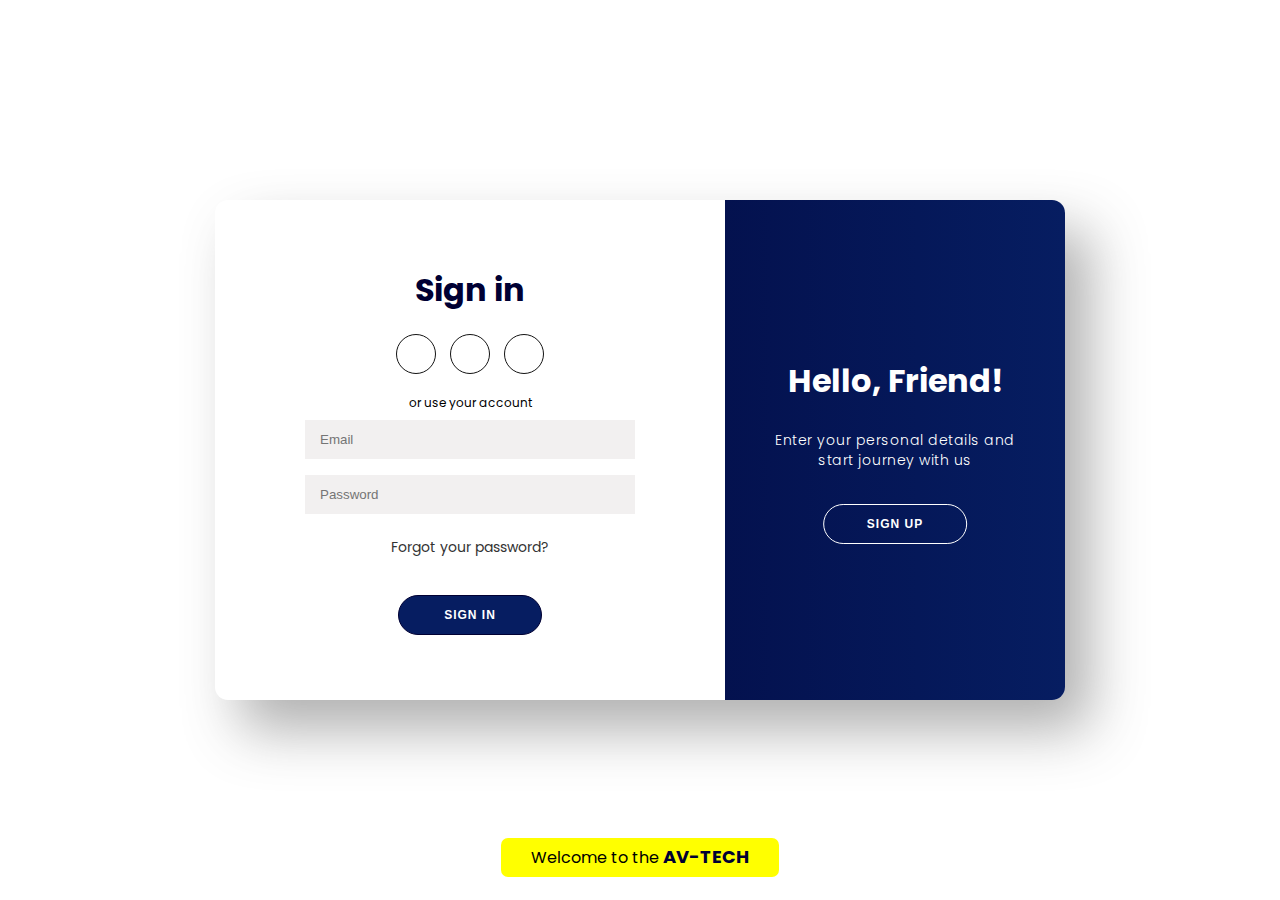
<file: form.html>
<!DOCTYPE html>
<html lang="en">
<head>
    <meta charset="UTF-8">
    <meta http-equiv="X-UA-Compatible" content="IE=edge">
    <meta name="viewport" content="width=device-width, initial-scale=1.0">
    <title>Sign in || Sign up from</title>
     <!-- font awesome icons -->
     <link rel="stylesheet" href="https://cdnjs.cloudflare.com/ajax/libs/font-awesome/6.1.1/css/all.min.css" integrity="sha512-KfkfwYDsLkIlwQp6LFnl8zNdLGxu9YAA1QvwINks4PhcElQSvqcyVLLD9aMhXd13uQjoXtEKNosOWaZqXgel0g==" crossorigin="anonymous" referrerpolicy="no-referrer" />
    <!-- css stylesheet -->
    <link rel="stylesheet" href="styles/formstyle.css">
</head>
<body>

    <div class="container" id="container">
        <div class="form-container sign-up-container">
            <form action="includes/formhandler.php" method="POST">
                <h1>Create Account</h1>
                <div class="social-container">
                    <a href="#" class="social"><i class="fab fa-facebook-f"></i></a>
                    <a href="#" class="social"><i class="fab fa-google-plus-g"></i></a>
                    <a href="#" class="social"><i class="fab fa-linkedin-in"></i></a>
                </div>
                <span>or use your email for registration</span>
                <div class="infield">
                    <input type="text" placeholder="Name"  name="name" required=""/>
                    <label></label>
                </div>
                <div class="infield">
                    <input type="email" placeholder="Email" name="email" required=""/>
                    <label></label>
                </div>
                <div class="infield">
                    <input type="password" placeholder="Password" name="password" required=""/>
                    <label></label>
                </div>
                <button>Sign Up</button>
            </form>
        </div>
        <div class="form-container sign-in-container">
            <form action="#">
                <h1>Sign in</h1>
                <div class="social-container">
                    <a href="#" class="social"><i class="fab fa-facebook-f"></i></a>
                    <a href="#" class="social"><i class="fab fa-google-plus-g"></i></a>
                    <a href="#" class="social"><i class="fab fa-linkedin-in"></i></a>
                </div>
                <span>or use your account</span>
                <div class="infield">
                    <input type="email" placeholder="Email" name="email" required=""/>
                    <label></label>
                </div>
                <div class="infield">
                    <input type="password" placeholder="Password" name="password" required=""/>
                    <label></label>
                </div>
                <a href="#" class="forgot">Forgot your password?</a>
                <button>Sign In</button>
            </form>
        </div>
        <div class="overlay-container" id="overlayCon">
            <div class="overlay">
                <div class="overlay-panel overlay-left">
                    <h1>Welcome Back!</h1>
                    <p>To keep connected with us please login with your personal info</p>
                    <button>Sign In</button>
                </div>
                <div class="overlay-panel overlay-right">
                    <h1>Hello, Friend!</h1>
                    <p>Enter your personal details and start journey with us</p>
                    <button>Sign Up</button>
                </div>
            </div>
            <button id="overlayBtn"></button>
        </div>
    </div>

    <footer>
        <mark>Welcome to the <a href="index.php">AV-TECH</a></mark>
    </footer>
    
    <!-- js code -->
    <script>
        const container = document.getElementById('container');
        const overlaycon = document.getElementById('overlaycon');
        const overlayBtn = document.getElementById('overlayBtn');

        overlayBtn.addEventListener('click', () => {
            container.classList.toggle('right-panel-active');

            overlayBtn.classList.remove('btnScaled');
            window.requestAnimationFrame ( () => {
                overlayBtn.classList.add('btnScaled');
            });
        });
    </script>

</body>
</html>
</file>
<file: styles/formstyle.css>
@import url('https://fonts.googleapis.com/css2?family=Poppins:wght@100;200;300;400;500;600;700;800;900&display=swap');

* {
    padding: 0px;
    margin: 0px;
    box-sizing: border-box;
}

:root {
    --linear-grad: linear-gradient(to right, #003, #061d61);
    --grad-clr1: #003;
    --grad-clr2: #061d61;
}

body {
    height: 100vh;
    background: #fff;
    display: grid;
    place-content: center;
    font-family: 'Poppins', sans-serif;
}

.container{
    position: relative;
    width: 850px;
    height: 500px;
    background-color: #fff;
    box-shadow: 25px 30px 55px #5557;
    border-radius: 13px;
    overflow: hidden;
}

.form-container{
    position: absolute;
    width: 60%;
    height: 100%;
    padding: 0px 40px;
    transition: all 0.6s ease-in-out;
}

.sign-in-container{
    z-index: 2;
}

.sign-up-container{
    z-index: 1;
    opacity: 0;
}

form{
    height: 100%;
    display: flex;
    flex-direction: column;
    align-items: center;
    justify-content: center;
    padding: 0px 50px;
}

h1{
    color: var(--grad-clr1);
}

.social-container{
    margin: 20px 0px;
}

.social-container a {
    border: 1px solid #131313;
    border-radius: 50%;
    display: inline-flex;
    justify-content: center;
    align-items: center;
    margin: 0px 5px;
    height: 40px;
    width: 40px;
}

span{
    font-size: 12px;
}

.infield{
    position: relative;
    margin: 8px 0px;
    width: 100%;
}

input{
    width: 100%;
    padding: 12px 15px;
    background-color: #8b7b7b1d;
    border: none;
    outline: none;
}

label{
    position: absolute;
    left: 50%;
    top: 100%;
    transform: translateX(-50%);
    width: 0%;
    height: 2px;
    background: var(--linear-grad);
    transition: 0.3s;
}

input:focus ~ label {
    width: 100%;
}

a {
    color: #333;
    font-size: 14px;
    text-decoration: none;
    margin: 15px 0px;
}

a.forgot{
    padding-bottom: 3px;
    border-bottom: 2px solid #fff;
}

button{
    border-radius: 20px;
    border: 1px solid var(--grad-clr1);
    background: var(--grad-clr2);
    color: #fff;
    font-size: 12px;
    font-weight: bold;
    padding: 12px 45px;
    letter-spacing: 1px;
    text-transform: uppercase;
}

.form-container button{
    margin-top: 17px;
    transition: 80ms ease-in;
}

.form-container button:hover{
    background: #fff;
    color: var(--grad-clr1);
}

.overlay-container{
    position: absolute;
    top: 0;
    left: 60%;
    width: 40%;
    height: 100%;
    overflow: hidden;
    transition: transform 0.6s ease-in-out;
    z-index: 9;
}

#overlayBtn {
    cursor: pointer;
    position: absolute;
    left: 50%;
    top: 304px;
    transform: translateX(-50%);
    width: 143.67px;
    height: 40px;
    border: 1px solid #fff;
    background: transparent;
    border-radius: 20px;
}

.overlay{
    position: relative;
    background: var(--linear-grad);
    color: #fff;
    left: -150%;
    height: 100%;
    width: 250%;
    transition: transform 0.6s ease-in-out;
}

.overlay-panel{
    position: absolute;
    display: flex;
    align-items: center;
    justify-content: center;
    flex-direction: column;
    padding: 0px 40px;
    text-align: center;
    height: 100%;
    width: 340px;
    transition: 0.6s ease-in-out;
}

.overlay-left{
    right: 60%;
    transform: translateX(-12%);
}

.overlay-right{
    right: 0;
    transform: translateX(0%);
}


.overlay-panel h1{
    color: #fff;
}

p{
    font-size: 14px;
    font-weight: 300;
    line-height: 20px;
    letter-spacing: 0.5px;
    margin: 25px 0px 35px;
}

.overlay-panel button{
    border: none;
    background-color: transparent;
}

.right-panel-active .overlay-container{
    transform: translateX(-150%);
}

.right-panel-active .overlay{
    transform: translateX(50%);
}

.right-panel-active .overlay-left{
    transform: translateX(25%);
}

.right-panel-active .overlay-right{
    transform: translateX(35%);
}

.right-panel-active .sign-in-container{
    transform: translateX(20%);
    opacity: 0;
}

.right-panel-active .sign-up-container{
    transform: translateX(66.7%);
    opacity: 1;
    z-index: 5;
    animation: show 0.6s;
}

@keyframes show {
    0%, 50%{
        opacity: 0;
        z-index: 1;
    }
    50.1%, 100%{
        opacity: 1;
        z-index: 5;
    }
}

.btnScaled {
    animation: scaleBtn 0.6s;
}

@keyframes scaleBtn {
    0%{
        width: 143.67px; 
    }
    50%{
        width: 250px; 
    }
    100%{
        width: 143.67px; 
    }
}

footer {
    position: absolute;
    left: 50%;
    bottom: 30px;
    transform: translateX(-50%);
}
footer mark {
    padding: 8px 30px;
    border-radius: 7px;
}
footer a {
    text-decoration: none;
    font-size: 18px;
    font-weight: bold;
    color: #003;
}
</file>
